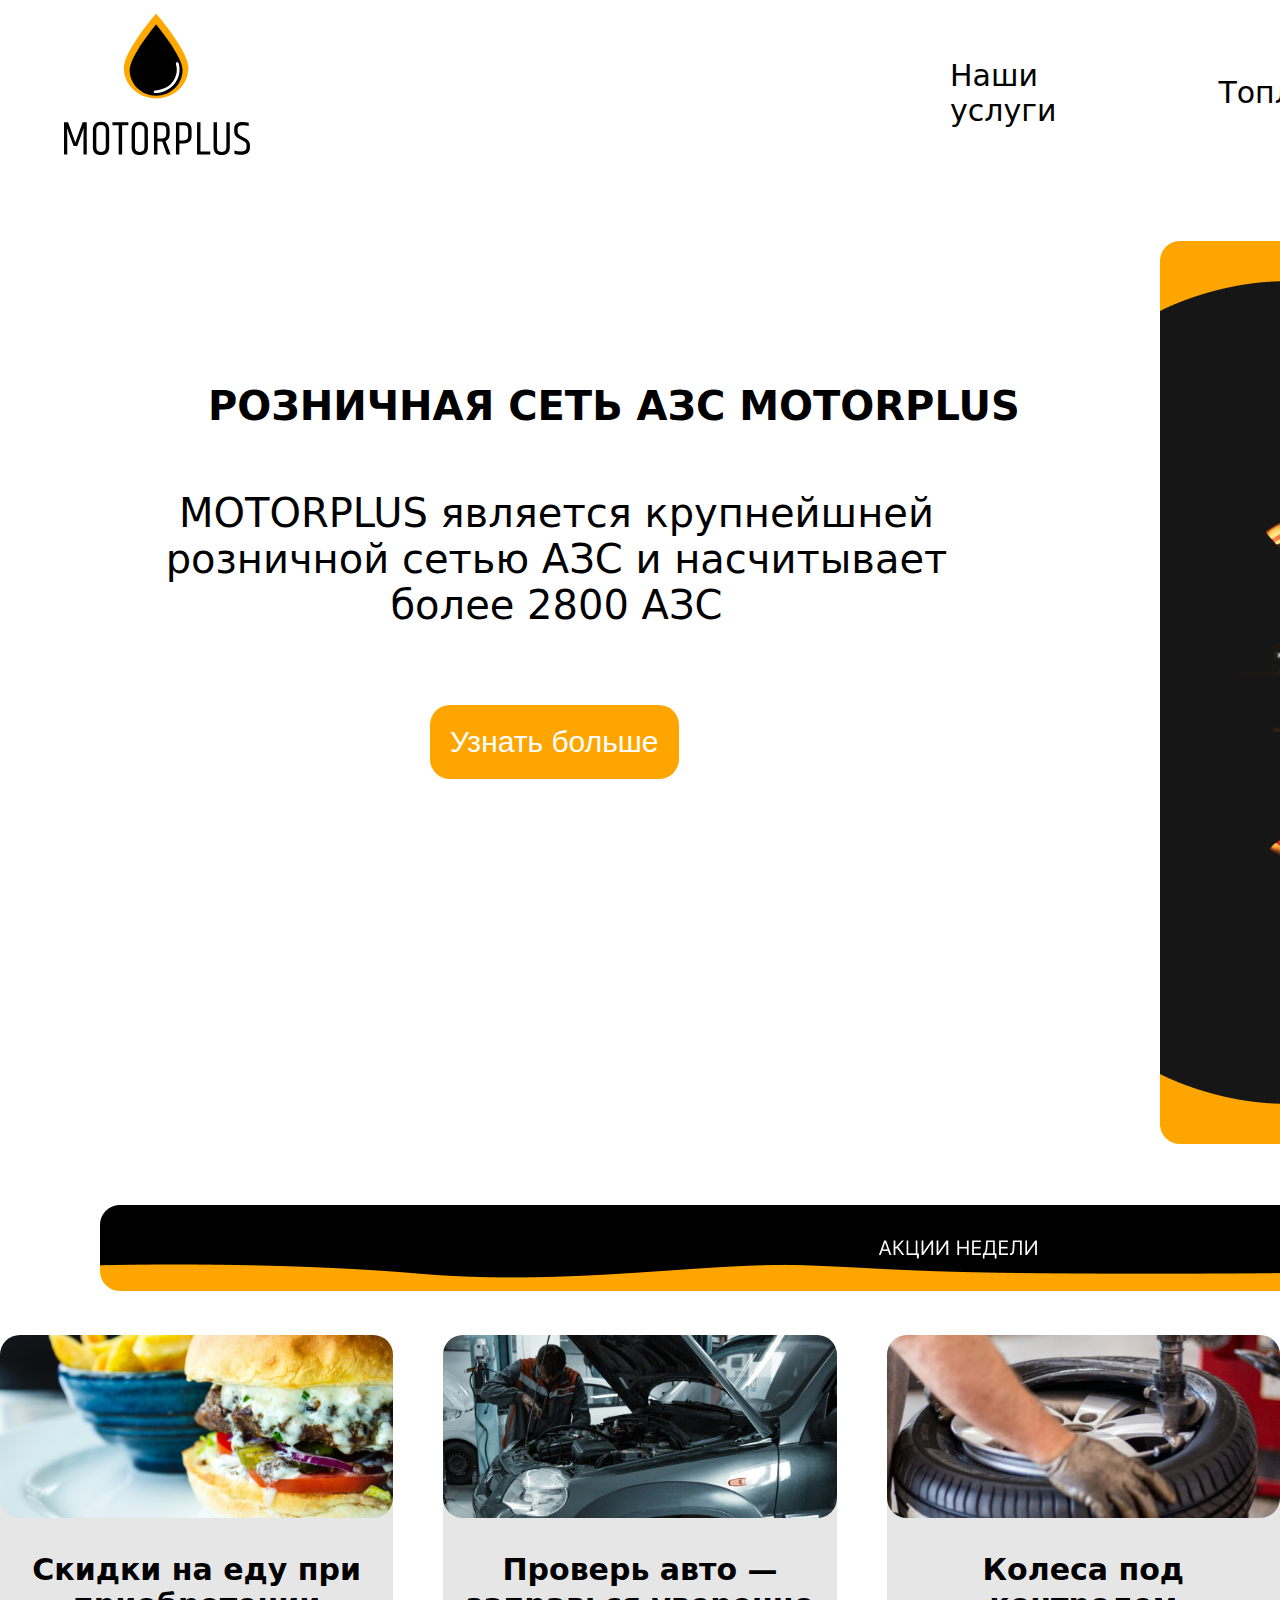
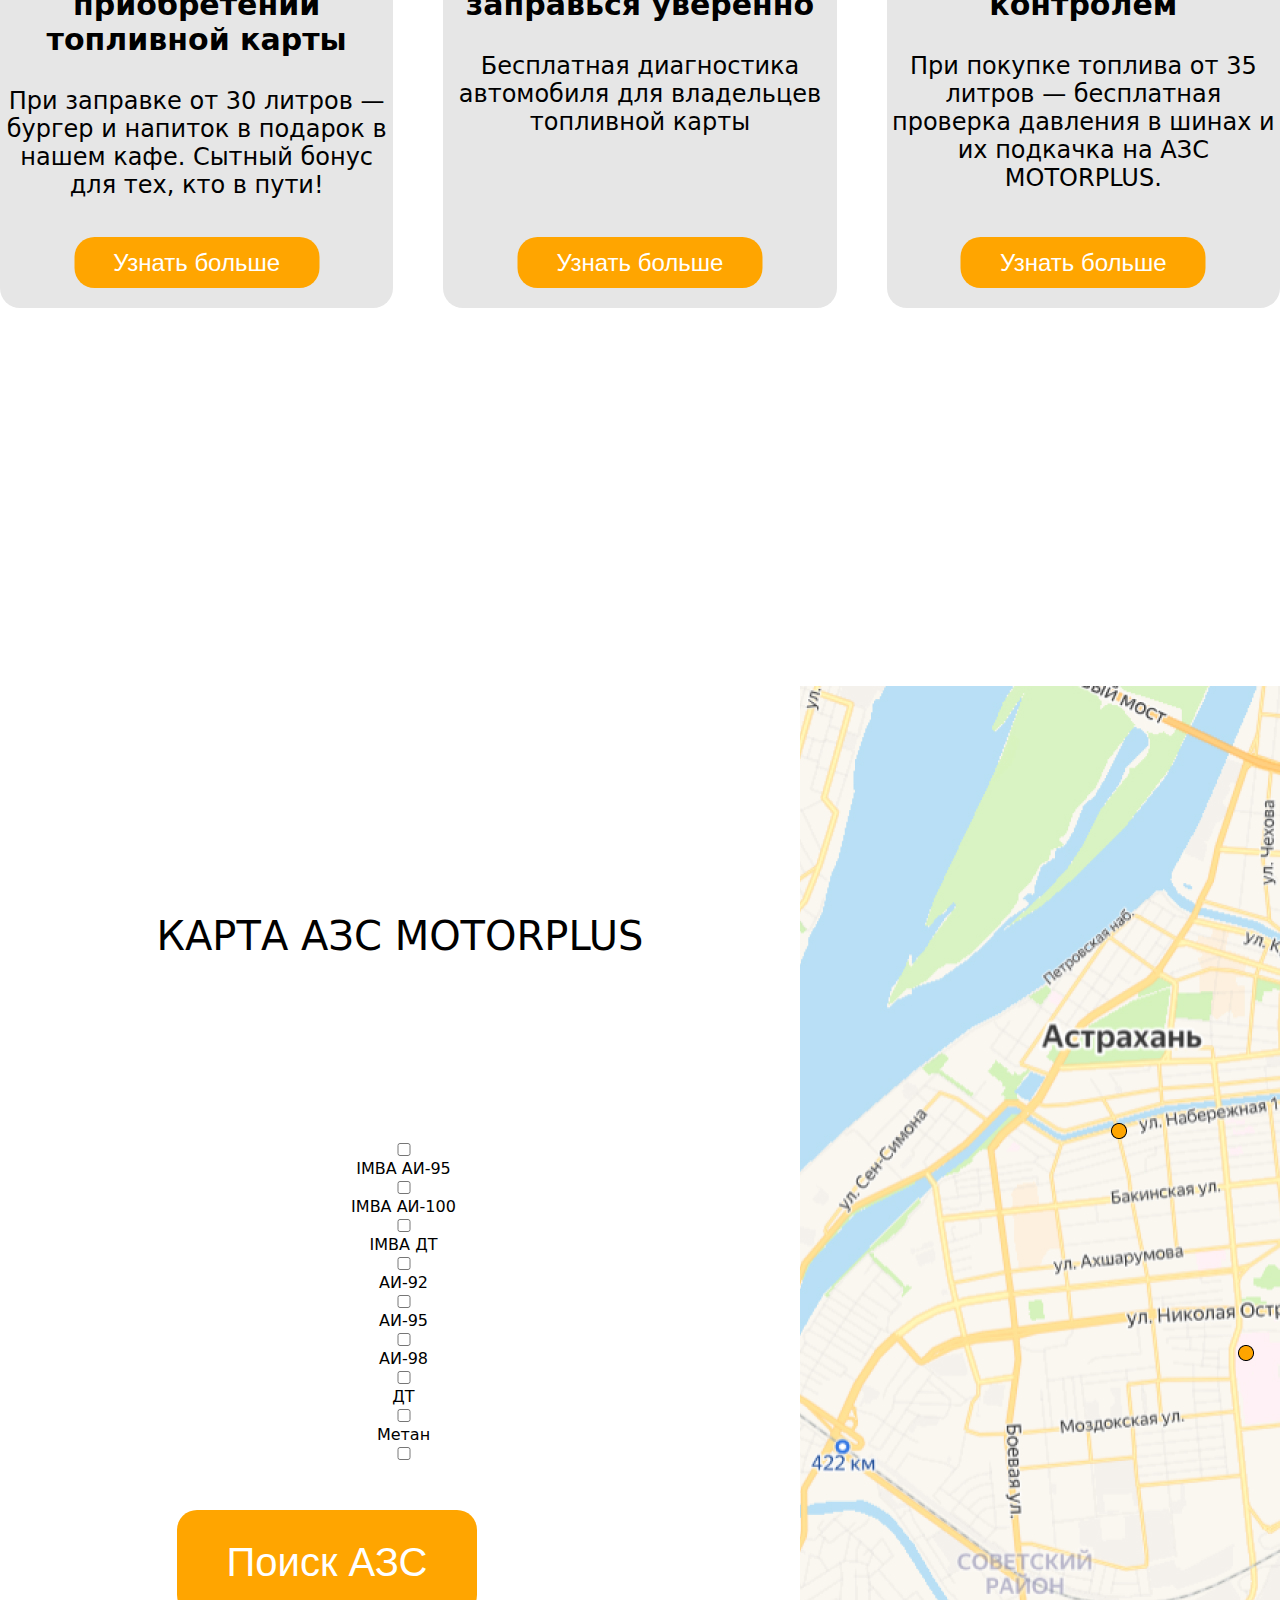
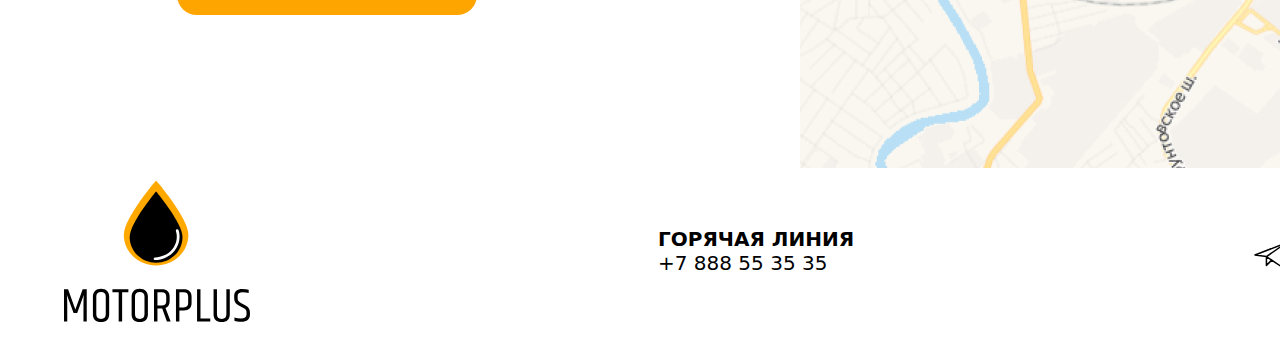
<file: index.html>
<!DOCTYPE html>
<html lang="ru">
<head>
    <meta charset="UTF-8">
    <meta name="viewport" content="width=device-width, initial-scale=1.0">
    <link rel="stylesheet" href="style.css">
</head>
<body>
    <header class="header">
        <a href="index.html"><img src="img/logo.svg" alt="logo" class="logo"></a>
        <ul class="navigation">
            <a href=""><ol>Наши услуги</ol></a>
            <a href="топливо.html"><ol>Топливо</ol></a>         
            <a href="акции.html"><ol>Акции</ol></a>
        </ul>
    </header>

    <section class="section1">
        <h1 class="h1-section1">РОЗНИЧНАЯ СЕТЬ АЗС MOTORPLUS</h1>
        <div class="p-section1">
            <p>MOTORPLUS является крупнейшней <br> розничной сетью АЗС и насчитывает <br> более 2800 АЗС </p>
        </div>
        <img src="img/photo1.jpg" alt="gaz station" class="photo1">
        <button type="submit"  class="button-section1">Узнать больше</button>
    </section>
    
    <div class="card-container">
        <img src="img/акции недели.jpg" alt="акции недели" class="stock-photo"> 
        <div class="card1">
            <img class="photo-card1" src="img/photo-card1.png" alt="карточка1"/>
            <h3>Скидки на еду при приобретении топливной карты</h3>
            <p>При заправке от 30 литров — бургер и напиток в подарок в нашем кафе. Сытный бонус для тех, кто в пути!</p>
            <button type="submit" class="button-section2">Узнать больше</button>
        </div>
        <div class="card1">
            <img class="photo-card1" src="img/photo-card2.png" alt="карточка2"/>
            <h3>Проверь авто — заправься уверенно</h3>
            <p>Бесплатная диагностика автомобиля для владельцев топливной карты</p>
            <button type="submit" class="button-section2">Узнать больше</button>
        </div>
        <div class="card1">
            <img class="photo-card1" src="img/photo-card3.png" alt="карточка3"/>
            <h3>Колеса под контролем</h3>
            <p>При покупке топлива от 35 литров — бесплатная проверка давления в шинах и их подкачка на АЗС MOTORPLUS.</p>
            <button type="submit" class="button-section2">Узнать больше</button>
        </div>
    </div>

    <section class="map-and-checkbox">
        <div class="checkbox">
            <h1>Карта АЗС MOTORPLUS</h1>
        <div class="input-checkbox">
            <input type="checkbox">
                <label for="IMBA АИ-95">IMBA АИ-95</label>
            <input type="checkbox">
                <label for="IMBA АИ-100">IMBA АИ-100</label>
            <input type="checkbox">
                <label for="IMBA ДТ">IMBA ДТ</label>
            <input type="checkbox">
                <label for="АИ-92">АИ-92</label>
            <input type="checkbox">
                <label for="АИ-95">АИ-95</label>
            <input type="checkbox">
                <label for="АИ-98">АИ-98</label>
            <input type="checkbox">
                <label for="ДТ">ДТ</label>
            <input type="checkbox">
                <label for="МЕТАН">Метан</label>
            <input type="checkbox">
        </div>
            <button type="submit">Поиск АЗС</button>
        </div>
        <img src="img/MAP.jpg" alt="map" class="map">
    </section>

    <footer class="footer">
        <a href=""><img src="img/logo.svg" alt="logo" class="logo"></a>
        <div class="support">
            <p class="support1">Горячая линия</p>
            <p>+7 888 55 35 35</p>
        </div>
        <div class="social-network">
            <a href=""><img src="img/telegram.svg" alt="telegram"></a>
            <a href=""><img src="img/email.svg" alt="email"></a>   
        </div>
        <div class="copyright">
            <img src="img/copyright.svg" alt="copyright">
            <p>MOTORPLUS, 2024</p>
        </div>
    </footer>
</body>
</html>
</file>
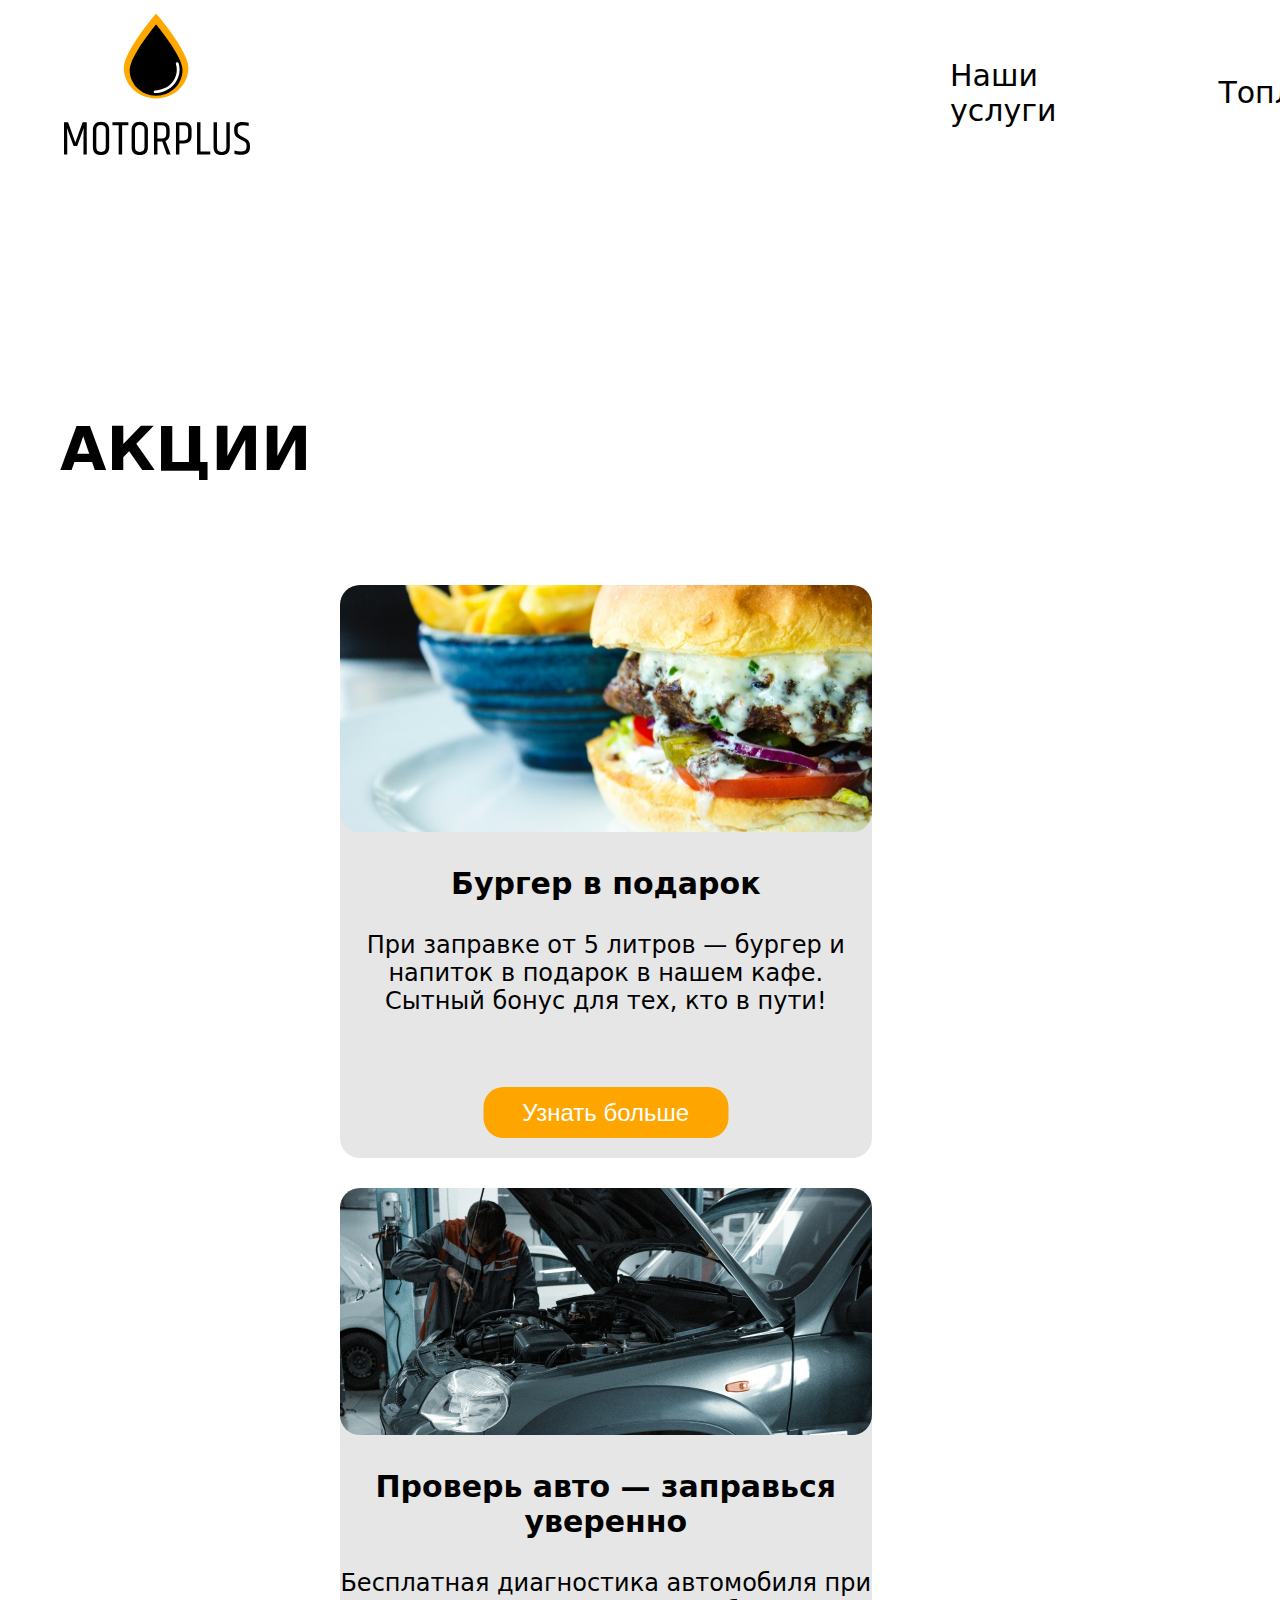
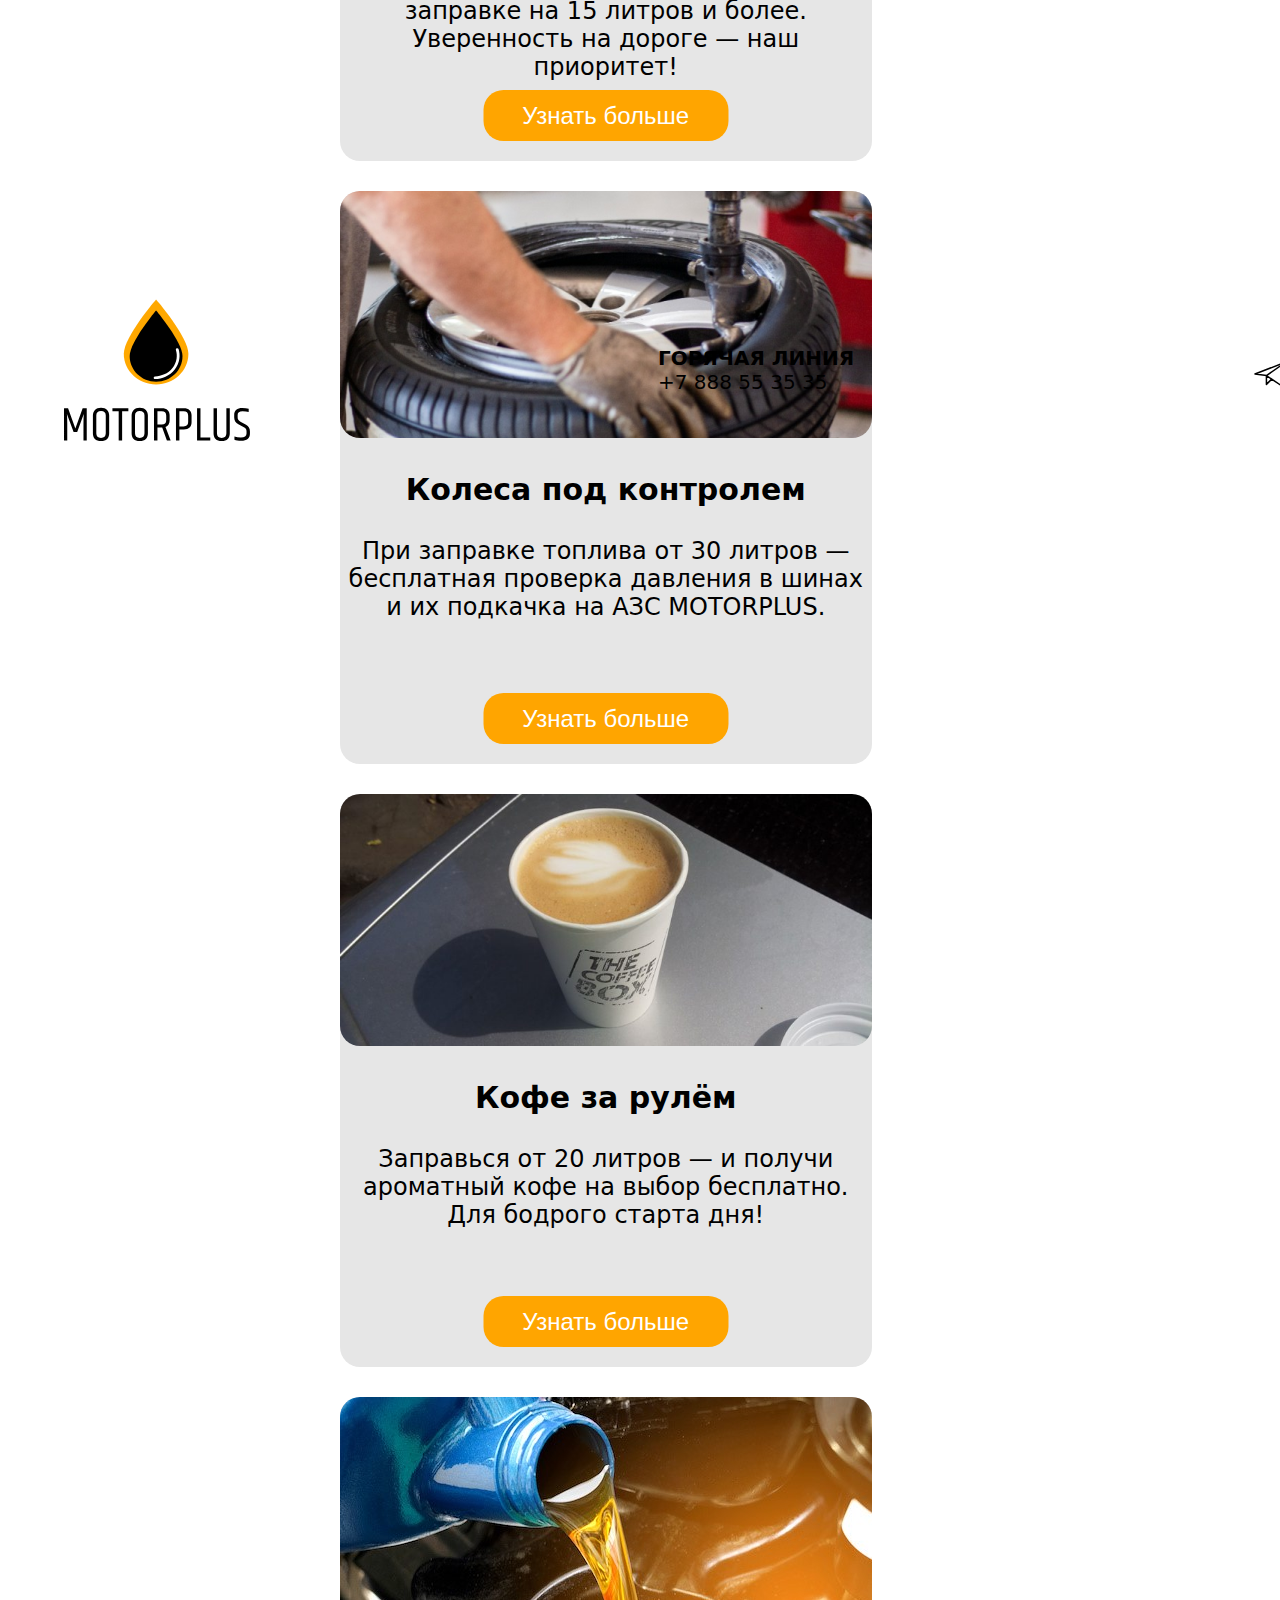
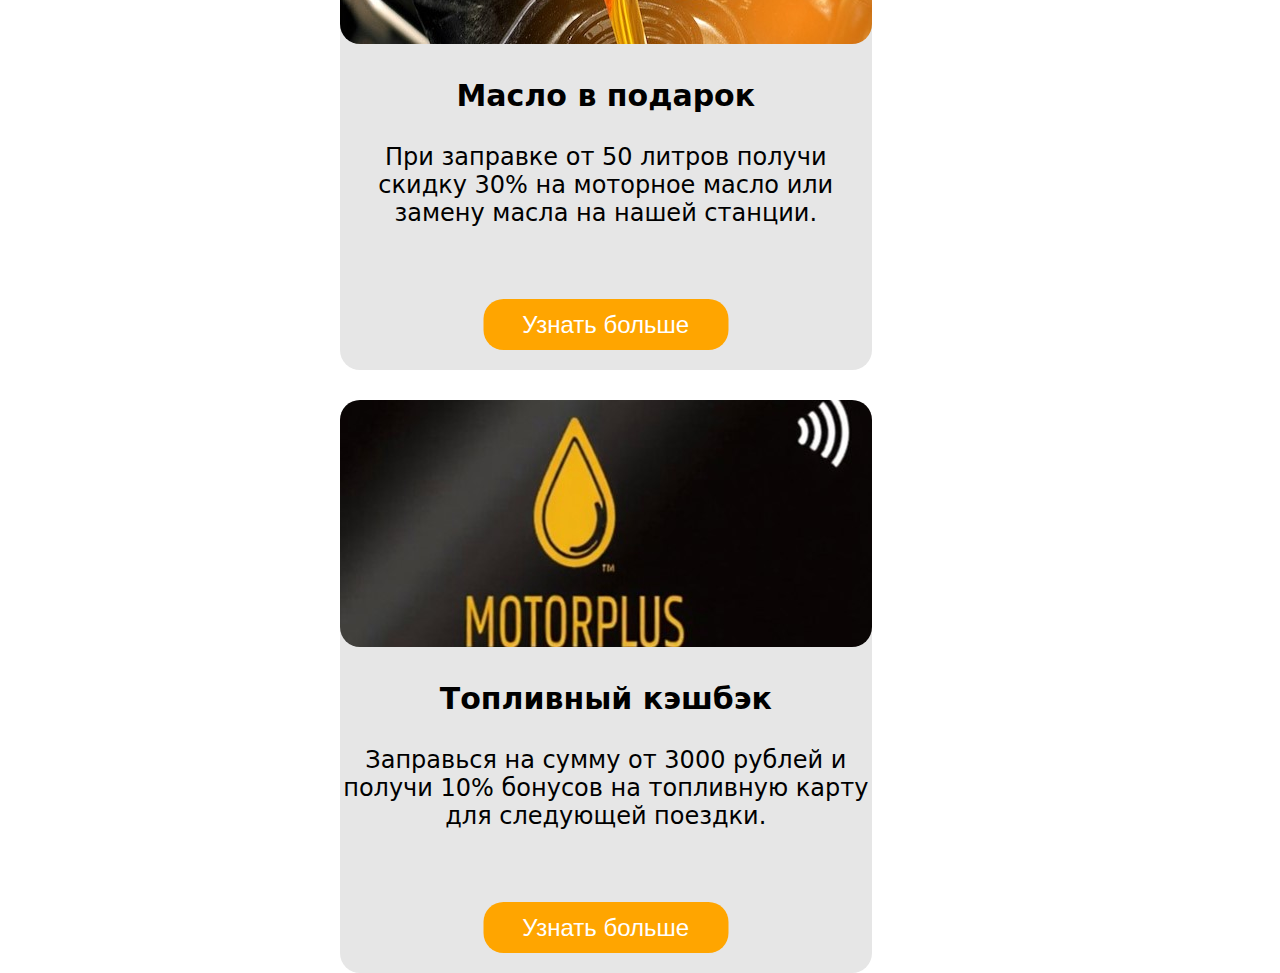
<file: акции.html>
<!DOCTYPE html>
<html lang="ru">
<head>
    <meta charset="UTF-8">
    <meta name="viewport" content="width=device-width, initial-scale=1.0">
    <link rel="stylesheet" href="style.css">
    <title>Акции</title>
</head>
<body>
    <style>
        body {
    padding: 0;
    margin: 0;
    font-family: system-ui, -apple-system, BlinkMacSystemFont, 'Segoe UI', Roboto, Oxygen, Ubuntu, Cantarell, 'Open Sans', 'Helvetica Neue', sans-serif;
}

/*header*/
.header {
    display: flex;
    width: 100%;
    height: 176px;
}

.navigation {
    display: flex;
    position: absolute;
    font-size: 30px;
    padding: 10px;
    margin-top: 57.5px;
    height: 50px;
    left: 900px;
    align-items: center;
}

.logo {
    height: 176px;
    cursor: pointer;
}

ol {
    margin-right: 122px;
}

a {
    text-decoration: none;
    color: black;
    font-weight: 400;
}

a:hover {
    color: #FFA500;
    transition: color 0.2s ease;
}

/*actions*/
.actions {
    display: flex;
    position: relative;
    flex-direction: row;
    width: 100%;
    height: 1080px;
    top: 119px;
}

.h1-actions {
    position: relative;
    margin: 0;
    font-size: 60px;
    font-weight: 600;
    left: 60px;
    top: 119px;
}

.card-container {
    width: auto;
    display: flex;
    position: relative;
    flex-wrap: wrap;
    gap: 30px;
    top: 80px;
    left: -80px;
}

.card {
    text-align: center;
    background-color: #E6E6E6;
    border: none;
    border-radius: 20px;
    width: 300px;
    padding: 20px;
}

.card-img {
    width: 100%;
    border-radius: 20px;
}

.card > h3 {
    font-size: 24px;
    margin: 20px 0 10px;
}

.card > p {
    font-size: 18px;
    margin-bottom: 20px;
}

.button-card {
    border: none;
    border-radius: 20px;
    background-color: #FFA500;
    color: #fff;
    text-align: center;
    font-weight: 400;
    font-size: 18px;
    padding: 10px 20px;
    cursor: pointer;
}

.button-card:hover {
    background-color: #c07f06;
}

/*footer*/
.footer {
    display: flex;
    position: relative;
    width: 100%;
    height: 178px;
    top: 630px;
}

.support {
    position: relative;
    top: 60px;
    left: 346px;
    width: 242px;
    height: 69px;
}

.support > p {
    margin: 0;
    font-size: 20px;
}

.support1 {
    font-weight: 600;
    text-transform: uppercase;
}

.social-network {
    display: flex;
    position: relative;
    top: 60px;
    gap: 38px;
    left: 700px;
    height: 60px;
    align-items: center;
}

.social-network > img {
    height: 38px;
}

.copyright {
    display: flex;
    position: relative;
    align-items: center;
    gap: 5px;
    font-size: 20px;
    font-weight: 600;
    left: 900px;
}

.copyright > img {
    width: 38px;
}

    </style>

    <header class="header">
        <a href="index.html"><img src="img/logo.svg" alt="logo" class="logo"></a>
        <ul class="navigation">
            <a href=""><ol>Наши услуги</ol></a>
            <a href="топливо.html"><ol>Топливо</ol></a>
            <a href="акции.html"><ol>Акции</ol></a>
        </ul>
    </header>

    <section class="actions">
        <h1 class="h1-actions">АКЦИИ</h1>
        <div class="card-container">
            <div class="card-container">
                <div class="card1">
                    <img class="photo-card1" src="img/photo-card1.png" alt="карточка1"/>
                    <h3>Бургер в подарок</h3>
                    <p>При заправке от 5 литров — бургер и напиток в подарок в нашем кафе. Сытный бонус для тех, кто в пути!</p>
                    <button type="submit" class="button-section2">Узнать больше</button>
                </div>
                <div class="card1">
                    <img class="photo-card1" src="img/photo-card2.png" alt="карточка2"/>
                    <h3>Проверь авто — заправься уверенно</h3>
                    <p>Бесплатная диагностика автомобиля при заправке на 15 литров и более. Уверенность на дороге — наш приоритет!</p>
                    <button type="submit" class="button-section2">Узнать больше</button>
                </div>
                <div class="card1">
                    <img class="photo-card1" src="img/photo-card3.png" alt="карточка3"/>
                    <h3>Колеса под контролем</h3>
                    <p>При заправке топлива от 30 литров — бесплатная проверка давления в шинах и их подкачка на АЗС MOTORPLUS.</p>
                    <button type="submit" class="button-section2">Узнать больше</button>
                </div>
                <div class="card1">
                    <img class="photo-card1" src="img/coffee.jpg" alt="карточка1"/>
                    <h3>Кофе за рулём</h3>
                    <p>Заправься от 20 литров — и получи ароматный кофе на выбор бесплатно. Для бодрого старта дня!</p>
                    <button type="submit" class="button-section2">Узнать больше</button>
                </div>
                <div class="card1">
                    <img class="photo-card1" src="img/car-oil.jpeg" alt="карточка2"/>
                    <h3>Масло в подарок</h3>
                    <p>При заправке от 50 литров получи скидку 30% на моторное масло или замену масла на нашей станции.</p>
                    <button type="submit" class="button-section2">Узнать больше</button>
                </div>
                <div class="card1">
                    <img class="photo-card1" src="img/cashback.jpg" alt="карточка3"/>
                    <h3>Топливный кэшбэк</h3>
                    <p>Заправься на сумму от 3000 рублей и получи 10% бонусов на топливную карту для следующей поездки.</p>
                    <button type="submit" class="button-section2">Узнать больше</button>
                </div>
            </div>
        </div>
    </section>

    <footer class="footer">
        <a href=""><img src="img/logo.svg" alt="logo" class="logo"></a>
        <div class="support">
            <p class="support1">Горячая линия</p>
            <p>+7 888 55 35 35</p>
        </div>
        <div class="social-network">
            <a href=""><img src="img/telegram.svg" alt="telegram"></a>
            <a href=""><img src="img/email.svg" alt="email"></a>
        </div>
        <div class="copyright">
            <img src="img/copyright.svg" alt="copyright">
            <p>MOTORPLUS, 2024</p>
        </div>
    </footer>
</body>
</html>
</file>
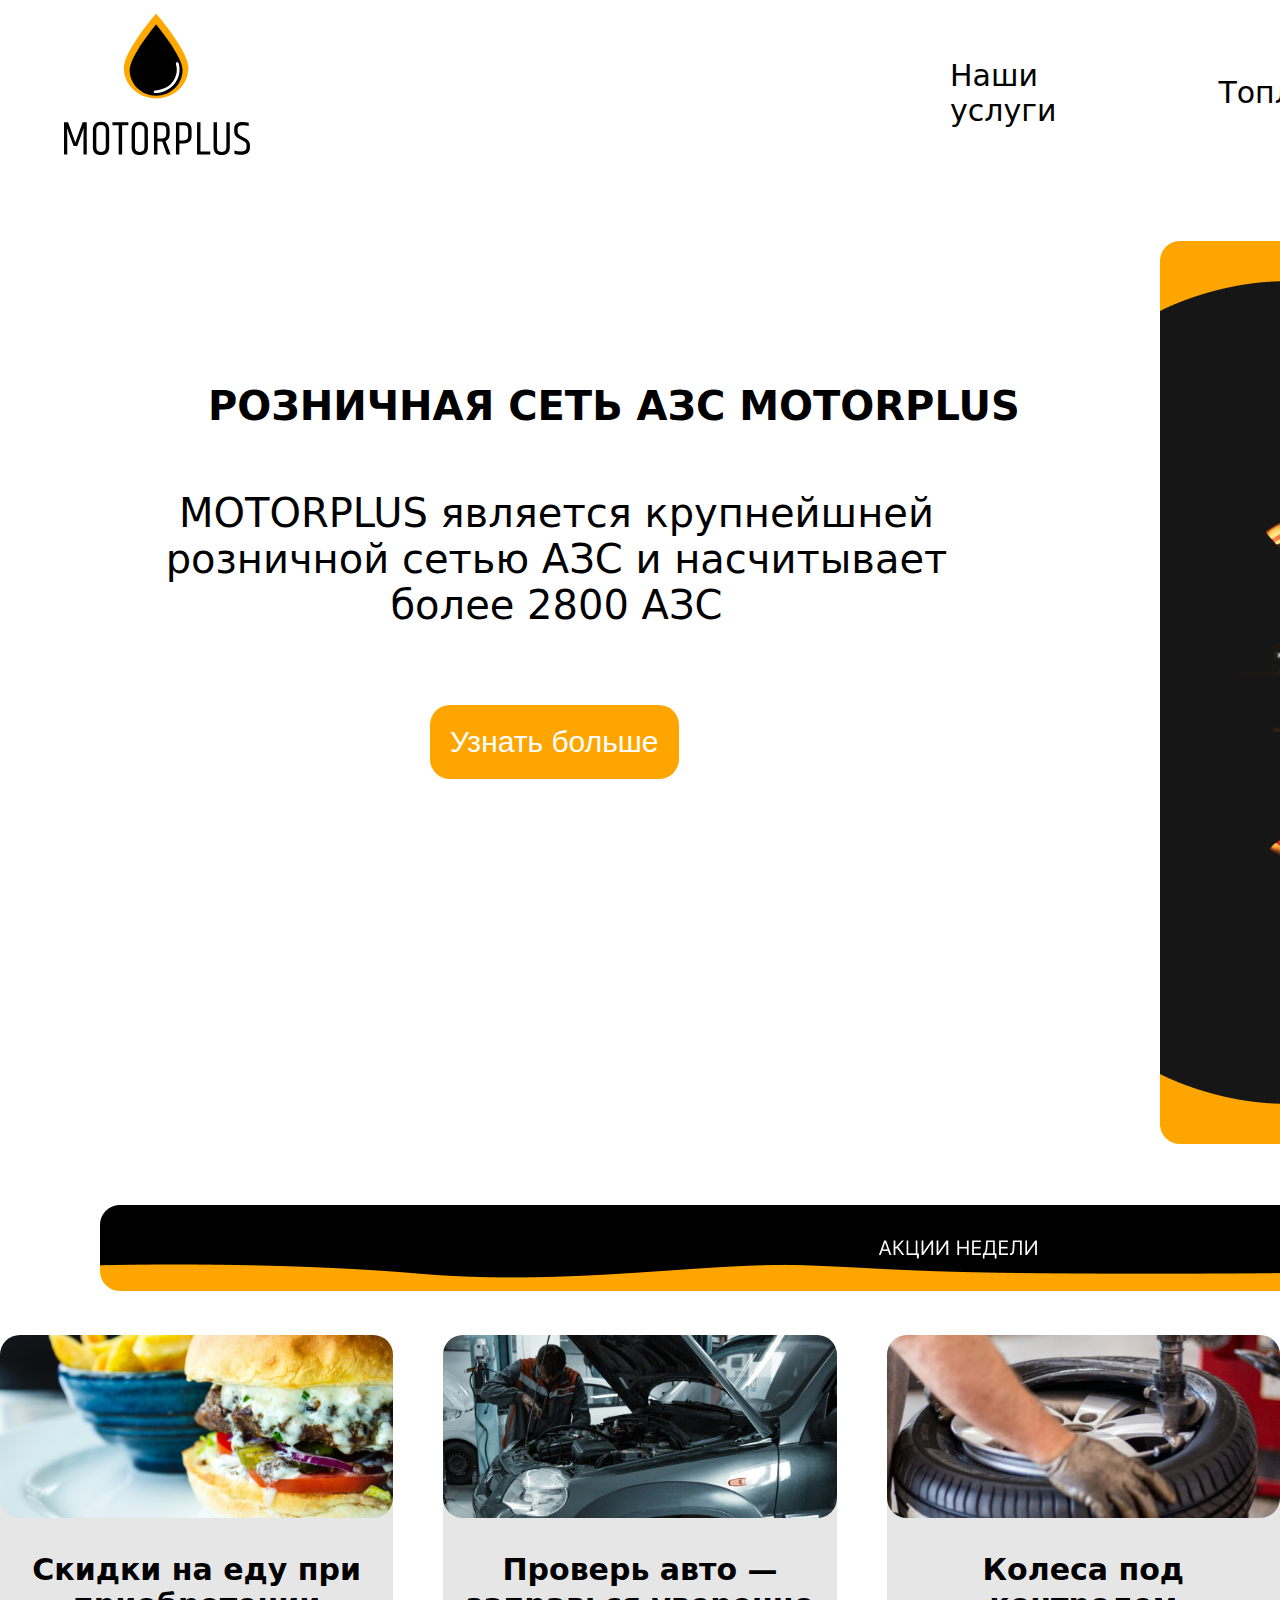
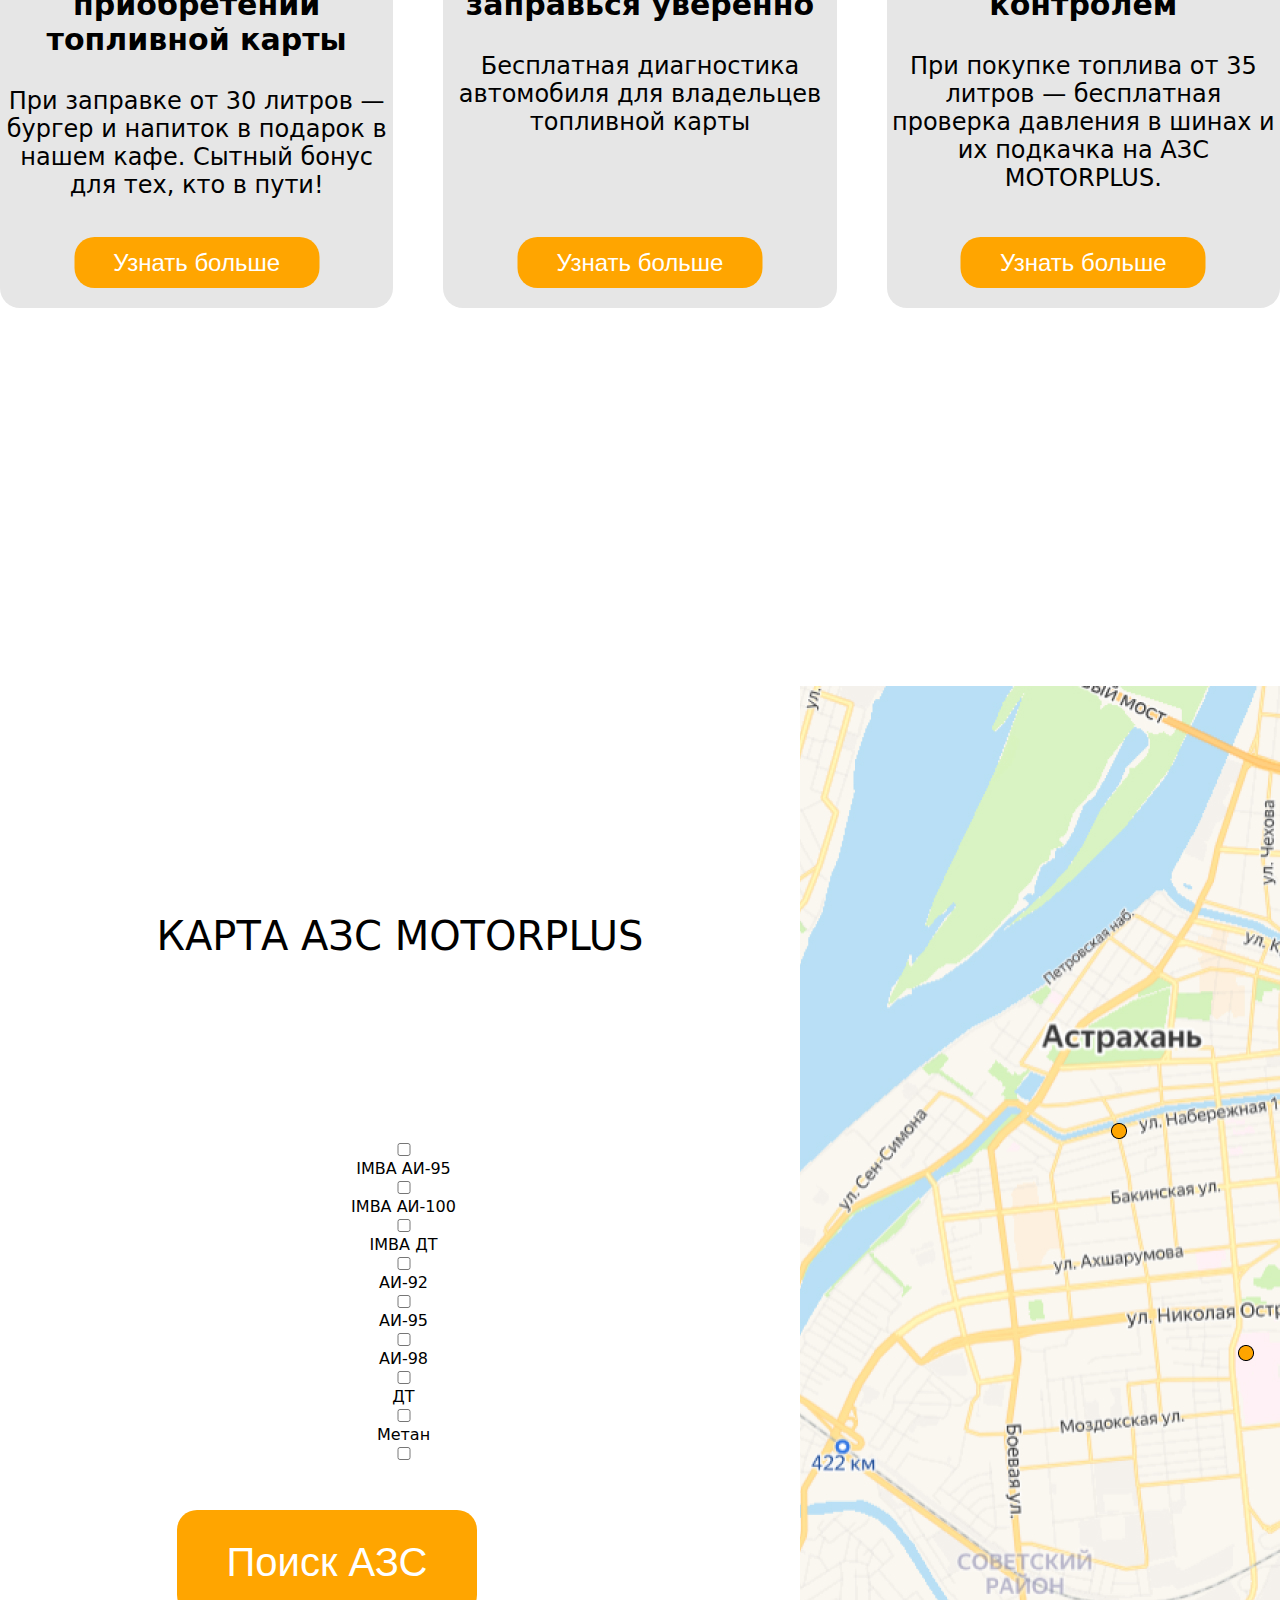
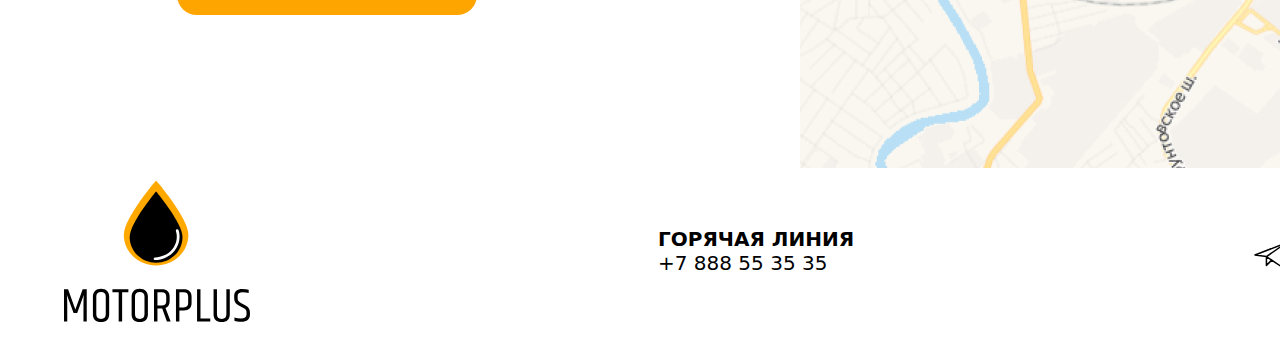
<file: Главная.html>
<!DOCTYPE html>
<html lang="ru">
<head>
    <meta charset="UTF-8">
    <meta name="viewport" content="width=device-width, initial-scale=1.0">
    <link rel="stylesheet" href="style.css">
</head>
<body>
    <header class="header">
        <a href="Главная.html"><img src="img/logo.svg" alt="logo" class="logo"></a>
        <ul class="navigation">
            <a href=""><ol>Наши услуги</ol></a>
            <a href="топливо.html"><ol>Топливо</ol></a>         
            <a href="акции.html"><ol>Акции</ol></a>
        </ul>
    </header>

    <section class="section1">
        <h1 class="h1-section1">РОЗНИЧНАЯ СЕТЬ АЗС MOTORPLUS</h1>
        <div class="p-section1">
            <p>MOTORPLUS является крупнейшней <br> розничной сетью АЗС и насчитывает <br> более 2800 АЗС </p>
        </div>
        <img src="img/photo1.jpg" alt="gaz station" class="photo1">
        <button type="submit"  class="button-section1">Узнать больше</button>
    </section>
    
    <div class="card-container">
        <img src="img/акции недели.jpg" alt="акции недели" class="stock-photo"> 
        <div class="card1">
            <img class="photo-card1" src="img/photo-card1.png" alt="карточка1"/>
            <h3>Скидки на еду при приобретении топливной карты</h3>
            <p>При заправке от 30 литров — бургер и напиток в подарок в нашем кафе. Сытный бонус для тех, кто в пути!</p>
            <button type="submit" class="button-section2">Узнать больше</button>
        </div>
        <div class="card1">
            <img class="photo-card1" src="img/photo-card2.png" alt="карточка2"/>
            <h3>Проверь авто — заправься уверенно</h3>
            <p>Бесплатная диагностика автомобиля для владельцев топливной карты</p>
            <button type="submit" class="button-section2">Узнать больше</button>
        </div>
        <div class="card1">
            <img class="photo-card1" src="img/photo-card3.png" alt="карточка3"/>
            <h3>Колеса под контролем</h3>
            <p>При покупке топлива от 35 литров — бесплатная проверка давления в шинах и их подкачка на АЗС MOTORPLUS.</p>
            <button type="submit" class="button-section2">Узнать больше</button>
        </div>
    </div>

    <section class="map-and-checkbox">
        <div class="checkbox">
            <h1>Карта АЗС MOTORPLUS</h1>
        <div class="input-checkbox">
            <input type="checkbox">
                <label for="IMBA АИ-95">IMBA АИ-95</label>
            <input type="checkbox">
                <label for="IMBA АИ-100">IMBA АИ-100</label>
            <input type="checkbox">
                <label for="IMBA ДТ">IMBA ДТ</label>
            <input type="checkbox">
                <label for="АИ-92">АИ-92</label>
            <input type="checkbox">
                <label for="АИ-95">АИ-95</label>
            <input type="checkbox">
                <label for="АИ-98">АИ-98</label>
            <input type="checkbox">
                <label for="ДТ">ДТ</label>
            <input type="checkbox">
                <label for="МЕТАН">Метан</label>
            <input type="checkbox">
        </div>
            <button type="submit">Поиск АЗС</button>
        </div>
        <img src="img/MAP.jpg" alt="map" class="map">
    </section>

    <footer class="footer">
        <a href=""><img src="img/logo.svg" alt="logo" class="logo"></a>
        <div class="support">
            <p class="support1">Горячая линия</p>
            <p>+7 888 55 35 35</p>
        </div>
        <div class="social-network">
            <a href=""><img src="img/telegram.svg" alt="telegram"></a>
            <a href=""><img src="img/email.svg" alt="email"></a>   
        </div>
        <div class="copyright">
            <img src="img/copyright.svg" alt="copyright">
            <p>MOTORPLUS, 2024</p>
        </div>
    </footer>
</body>
</html>
</file>
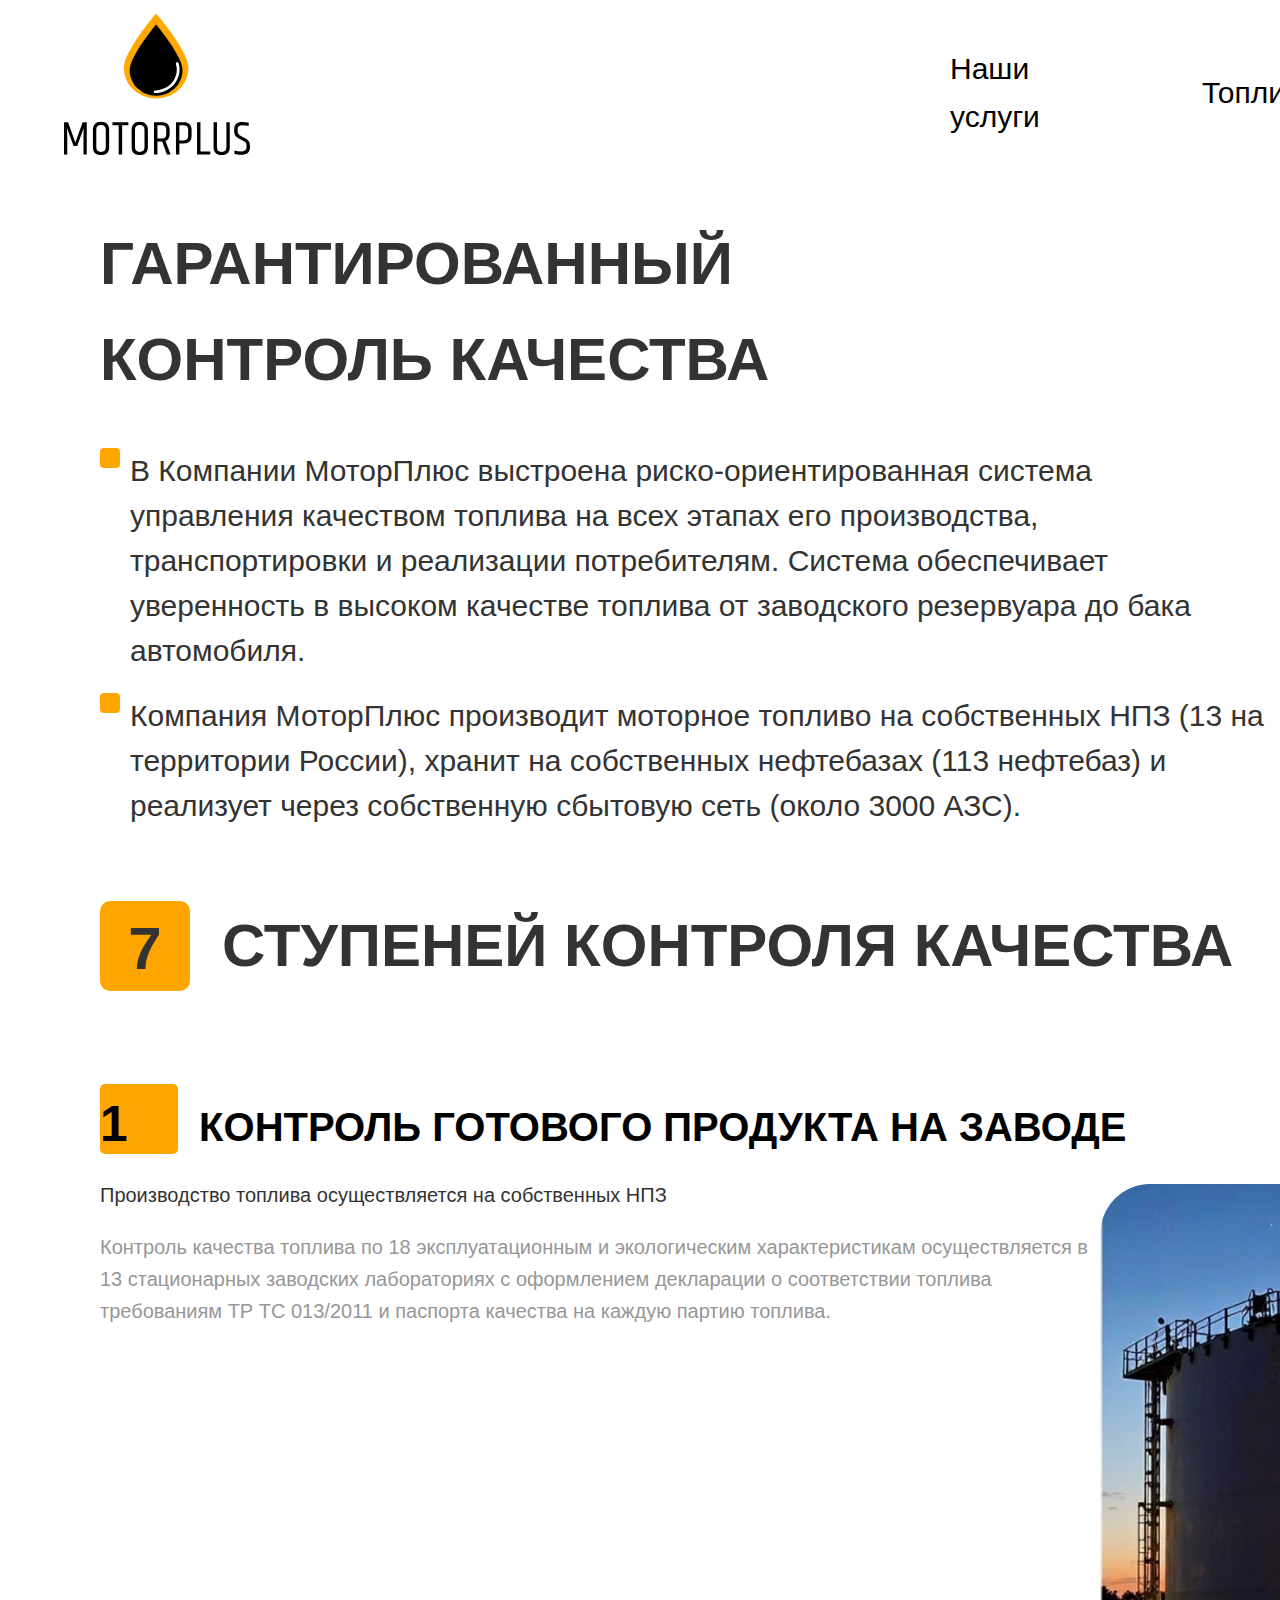
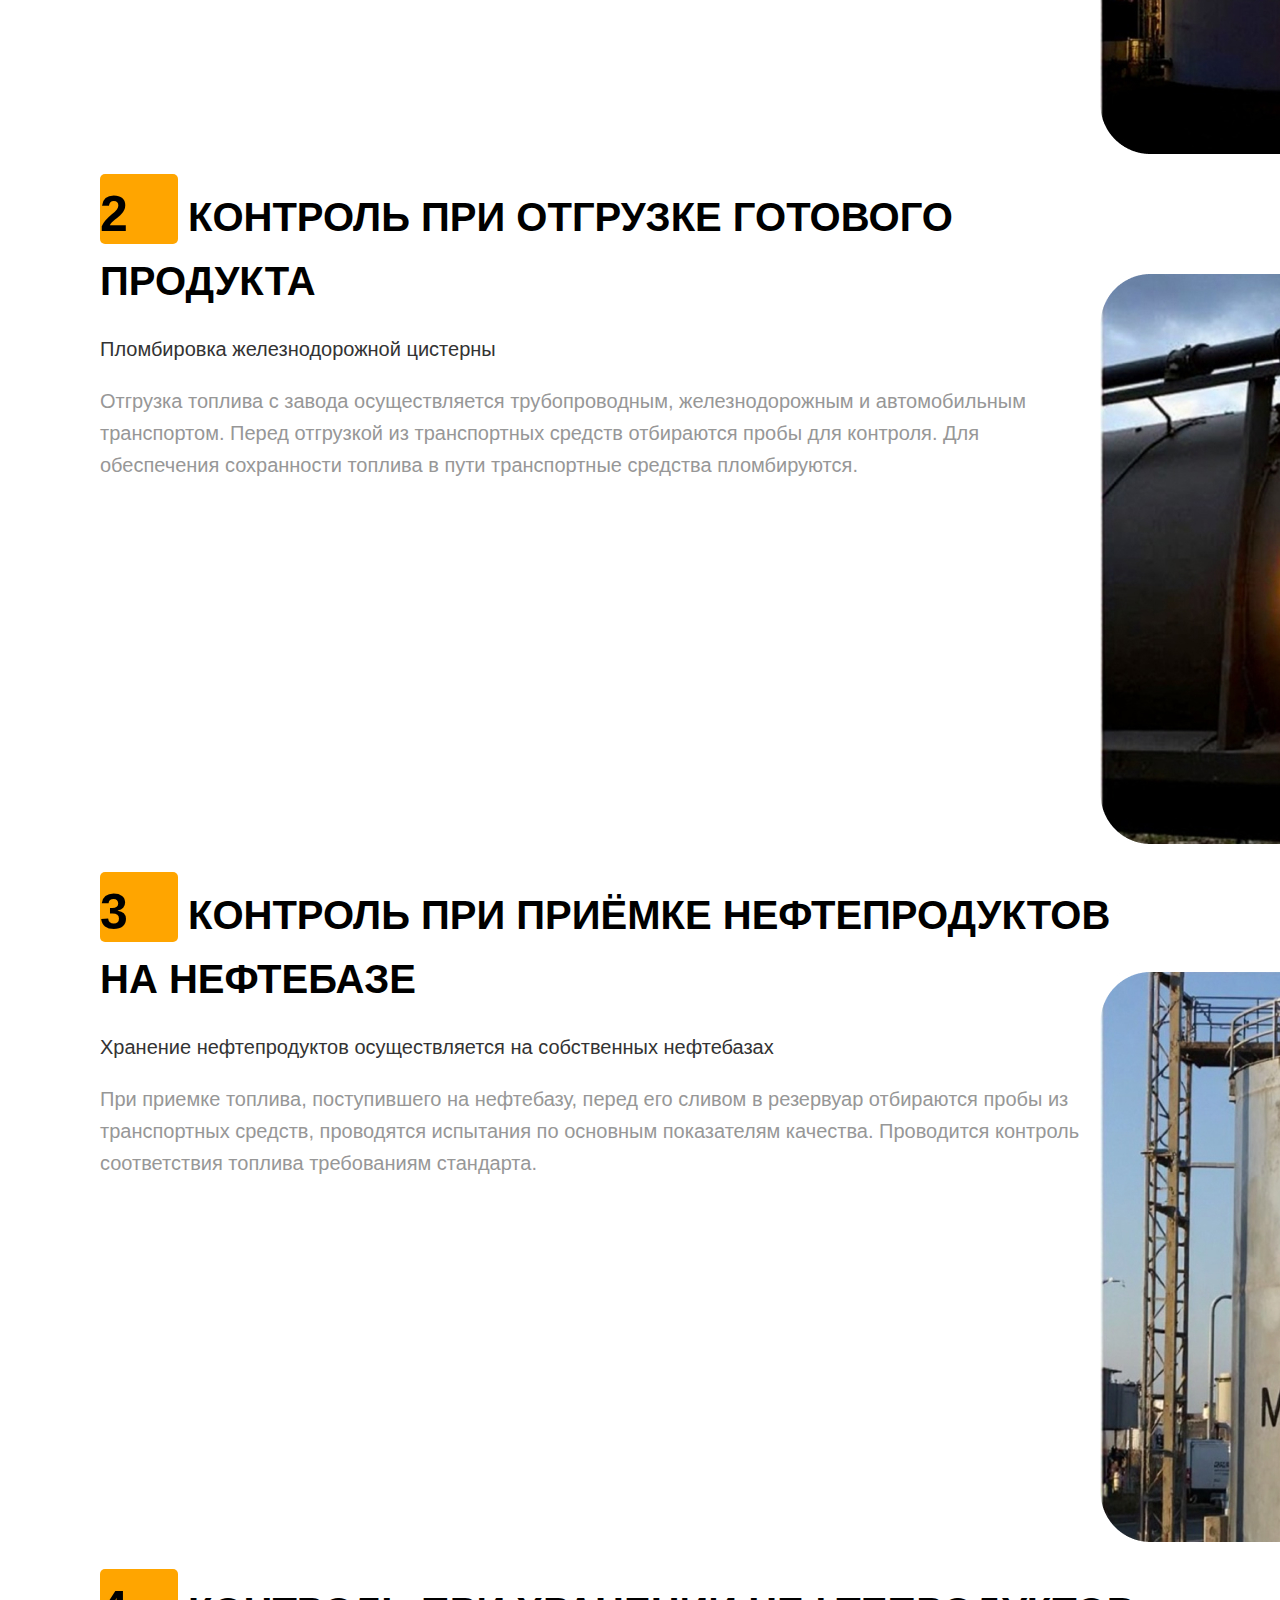
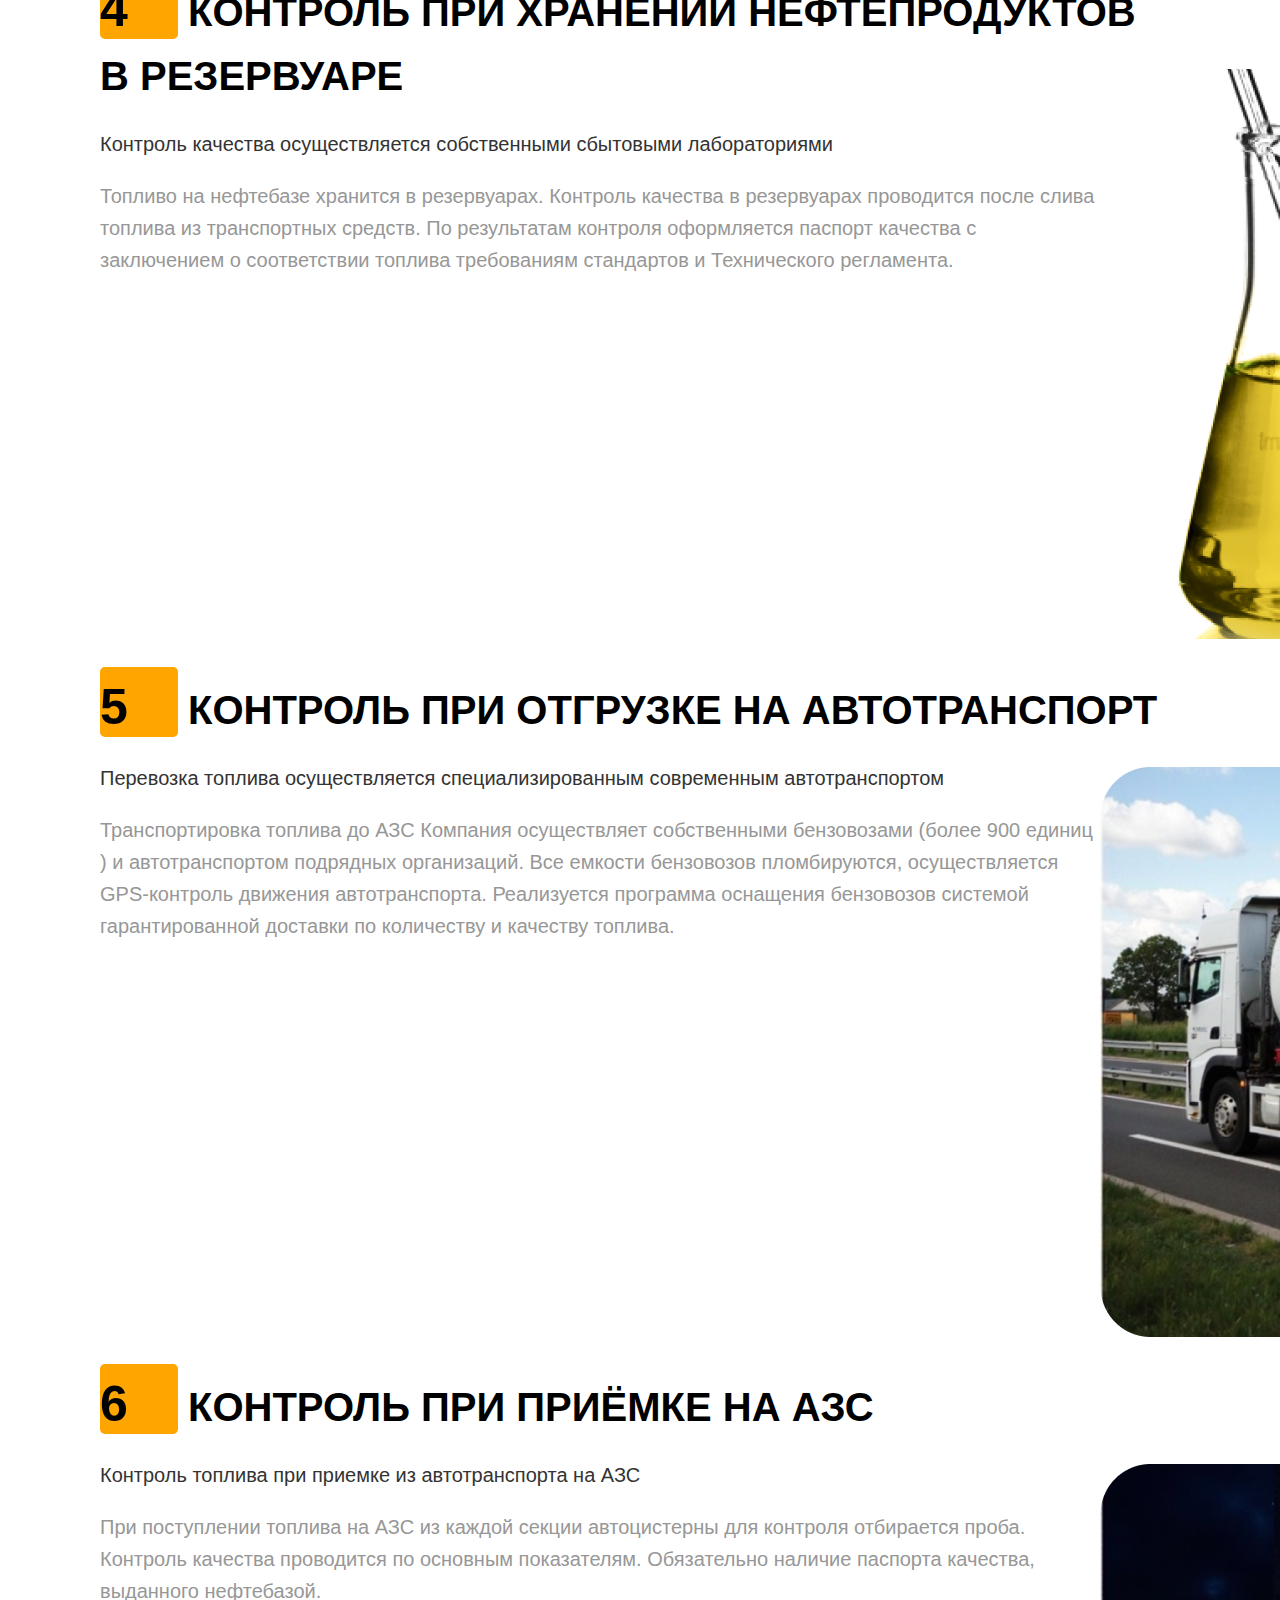
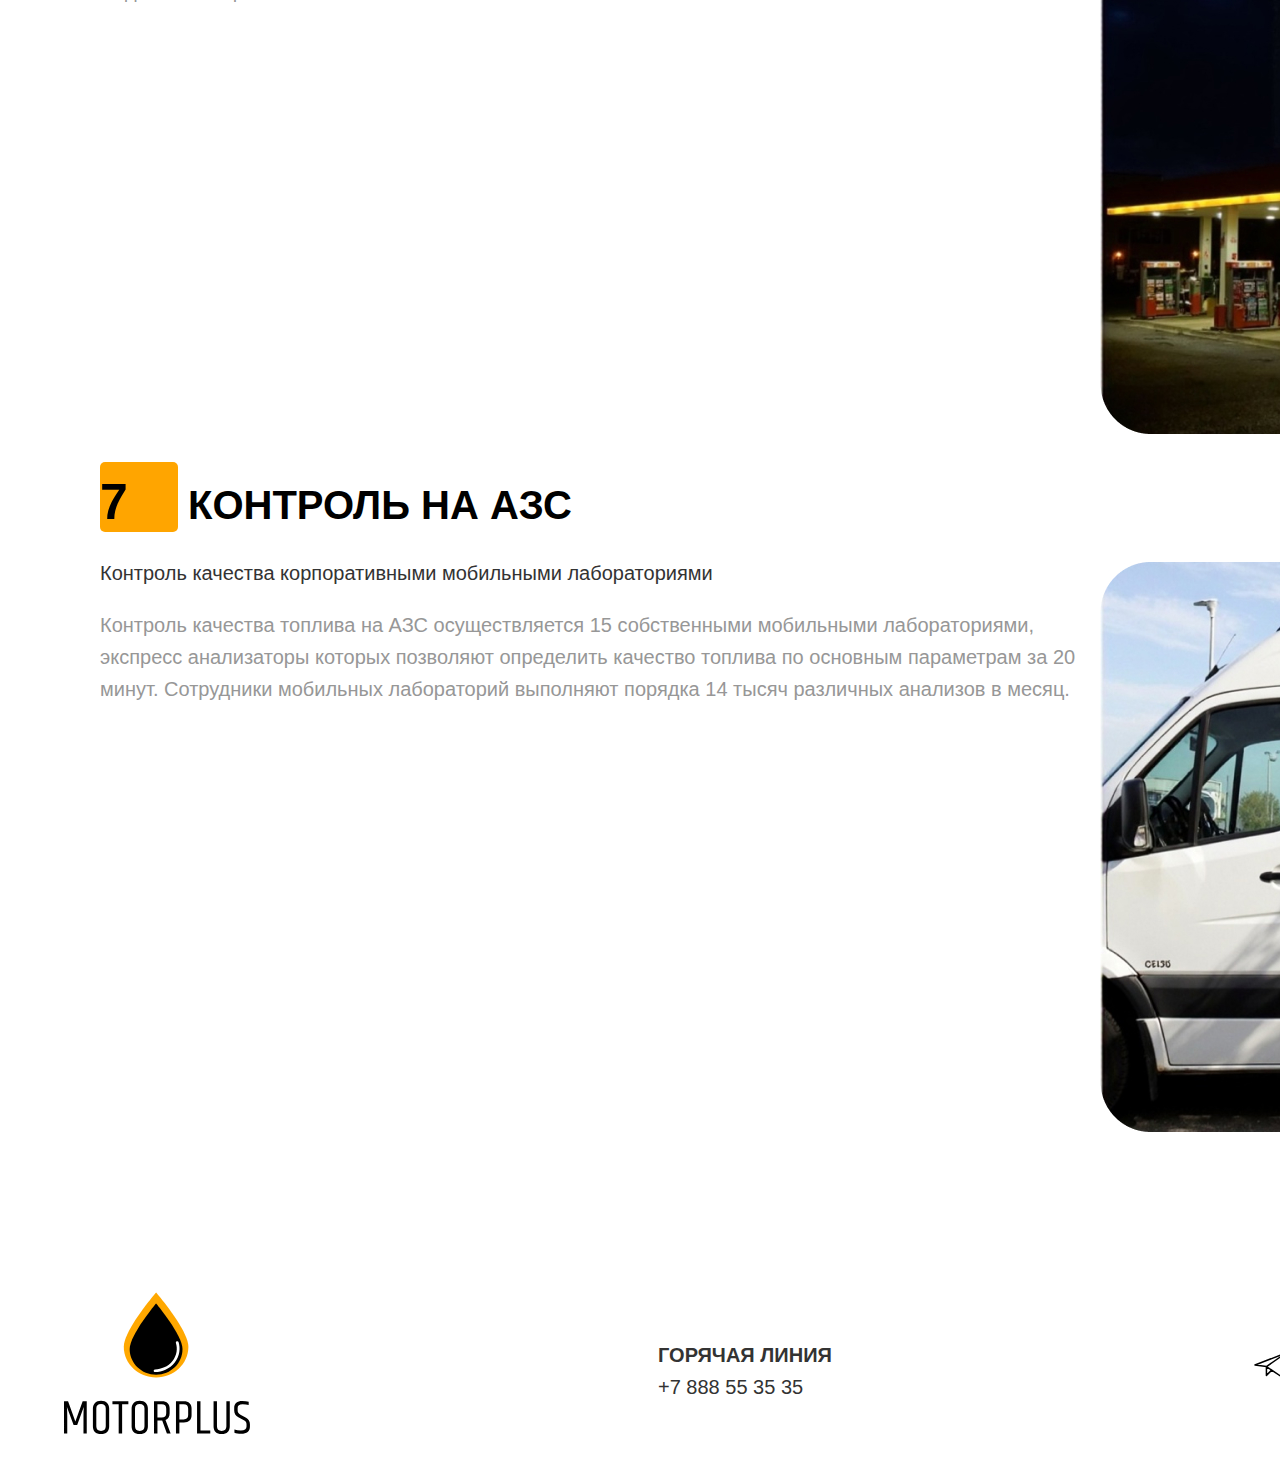
<file: топливо.html>
<!DOCTYPE html>
<html lang="ru">
<head>
    <meta charset="UTF-8">
    <meta name="viewport" content="width=device-width, initial-scale=1.0">
    <title>Контроль качества топлива</title>
</head>
<body>
    <style>
        /* Общие стили */
body {
    font-family: Arial, sans-serif;
    margin: 0;
    padding: 0;
    line-height: 1.6;
    color: #333;
    background-color: #fff;
}

/*header*/
.header {
    display: flex;
    width: 100%;
    height: 176px;
}

.navigation {
    display: flex;
    position: absolute;
    font-size: 30px;
    padding: 10px;
    margin-top: 57.5px;
    height: 50px;
    left: 900px;
    align-items: center;
}

.logo {
    height: 176px;
    cursor: pointer;
}

ol {
    margin-right: 122px;
}

a {
    text-decoration: none;
    color: black;
    font-weight: 400;
}

a:hover {
    color: #FFA500;
    transition: color 0.2s ease;
}

/* Введение */
h1 {
    position: relative;
    left: 100px;
    font-size: 60px;
}

.description1, .description2 {
    display: flex;
    align-items: flex-start;
    margin-bottom: 20px;
    position: relative;
    left: 100px;
}

.number-description1 {
    background-color: #FFA500;
    border-radius: 20%;
    width: 20px;
    height: 20px;
    display: flex;
    align-items: center;
    justify-content: center;
    color: #fff;
    font-weight: bold;
    margin-right: 10px;
}

.description1 p, .description2 p {
    margin: 0;
    font-size: 30px;
    line-height: 1.5;
}

/* Этапы контроля */
.steps {
    display: inline;
}

.block-main h2 {
    font-size: 60px;
}

.block-main {
    display: flex;
    align-items: center;
    position: relative;
    gap: 32px;
    left: 100px;
}

.block-main p {
    font-size: 60px;
    font-weight: 600;
    margin: 0;
    display: flex;
    justify-content: center;
    width: 90px;
    height: 90px;
    background-color: #FFA500;
    border: none;
    border-radius: 10px;
}

.step1 {
    display: flex;
    position: relative;
    left: 100px;
    margin-bottom: 120px;
}

.text-content {
    width: 1000px;
}

.text-content > h3 {
    font-size: 40px;
    color: #000;
    margin-bottom: 10px;
    width: 1070px;
}

.step1 h3 span {
    display: inline-block;
    justify-content: center;
    background-color: #ffa500;
    font-size: 50px;
    width: 78px;
    height: 70px;
    margin-right: 10px;
    border-radius: 5px;
}

.text-content p {
    margin-bottom: 10px;
    font-size: 20px;
}

.text-content > .p2 {
    color: #979797;
}

.step1 img {
    position: relative;
    border-radius: 5px;
    top: 140px;
}

/* Подвал */
.footer {
    display: flex;
    position: relative;
    width: 100%;
    height: 178px;
    top: 159px;
}

.support {
    position: relative;
    top: 60px;
    left: 346px;
    width: 242px;
    height: 69px;
}

.support > p {
    margin: 0;
    font-size: 20px;
}

.support1 {
    font-weight: 600;
    text-transform: uppercase;
}

.social-network {
    display: flex;
    position: relative;
    top: 60px;
    gap: 38px;
    left: 700px;
    height: 60px;
    align-items: center;
}

.social-network > img {
    height: 38px;
}

.copyright {
    display: flex;
    position: relative;
    align-items: center;
    gap: 5px;
    font-size: 20px;
    font-weight: 600;
    left: 900px;
}

.copyright > img {
    width: 38px;
}

    </style>

    <!-- Шапка сайта -->
    <header class="header">
        <a href="index.html"><img src="img/logo.svg" alt="logo" class="logo"></a>
        <ul class="navigation">
            <a href=""><ol>Наши услуги</ol></a>
            <a href="топливо.html"><ol>Топливо</ol></a>         
            <a href="акции.html"><ol>Акции</ol></a>
        </ul>
    </header>

    <!-- Основное содержимое -->
    <main>
            <h1>ГАРАНТИРОВАННЫЙ <br> КОНТРОЛЬ КАЧЕСТВА</h1>
            <div class="description1">
                <div class="number-description1"></div>
                <p>В Компании МоторПлюс выстроена риско-ориентированная система 
                    <br> управления качеством топлива на всех этапах его производства, 
                    <br> транспортировки и реализации потребителям. Система обеспечивает 
                    <br> уверенность в высоком качестве топлива от заводского резервуара до бака 
                    <br> автомобиля.</p>
            </div>
            <div class="description2">
                <div class="number-description1"></div>
                <p>Компания МоторПлюс производит моторное топливо на собственных НПЗ (13 на 
                    <br> территории России), хранит на собственных нефтебазах (113 нефтебаз) и 
                    <br> реализует через собственную сбытовую сеть (около 3000 АЗС).</p>
            </div>            
        </section>

        <!-- Семь этапов контроля -->
            <div class="block-main">
                <p>7</p>
                <h2>СТУПЕНЕЙ КОНТРОЛЯ КАЧЕСТВА</h2>
            </div>

            <!-- Этап 1 -->
            <div class="step1">
                <div class="text-content">
                    <h3><span>1</span> КОНТРОЛЬ ГОТОВОГО ПРОДУКТА НА ЗАВОДЕ</h3>
                    <p>Производство топлива осуществляется на собственных НПЗ</p>
                    <p class="p2">Контроль качества топлива по 18 эксплуатационным и 
                        экологическим характеристикам осуществляется в 13 
                        стационарных заводских лабораториях с оформлением 
                        декларации о соответствии топлива требованиям ТР ТС 013/2011 и 
                        паспорта качества на каждую партию топлива.</p>
                </div>
                    <img src="img/step1.jpg" alt="Контроль на заводе">
            </div>            

            <!-- Этап 2 -->
            <div class="step1">
                <div class="text-content">
                    <h3><span>2</span>КОНТРОЛЬ ПРИ ОТГРУЗКЕ ГОТОВОГО ПРОДУКТА</h3>
                    <p>Пломбировка железнодорожной цистерны</p>
                    <p class="p2">Отгрузка топлива с завода осуществляется трубопроводным, железнодорожным и автомобильным транспортом. Перед отгрузкой из транспортных средств  отбираются пробы для контроля. Для обеспечения сохранности топлива в  пути транспортные средства пломбируются.</p>
                </div>
                <div class="image-content">
                    <img src="img/step2.jpg" alt="Контроль на заводе">
                </div>
            </div>   

            <!-- Этап 3 -->
            <div class="step1">
                <div class="text-content">
                    <h3><span>3</span>КОНТРОЛЬ ПРИ ПРИЁМКЕ НЕФТЕПРОДУКТОВ НА НЕФТЕБАЗЕ</h3>
                    <p>Хранение нефтепродуктов осуществляется на собственных нефтебазах</p>
                    <p class="p2">При приемке топлива, поступившего на нефтебазу, перед его сливом в  резервуар отбираются пробы из транспортных средств, проводятся испытания по основным показателям качества. Проводится контроль соответствия  топлива требованиям стандарта.</p>
                </div>
                <div class="image-content">
                    <img src="img/step3.jpg" alt="Контроль на заводе">
                </div>
            </div>   

            <!-- Этап 4 -->
            <div class="step1">
                <div class="text-content">
                    <h3><span>4</span>КОНТРОЛЬ ПРИ ХРАНЕНИИ НЕФТЕПРОДУКТОВ В РЕЗЕРВУАРЕ</h3>
                    <p>Контроль качества осуществляется  собственными сбытовыми лабораториями</p>
                    <p class="p2">Топливо на нефтебазе хранится в резервуарах.  

                        Контроль качества в резервуарах проводится после слива топлива из  транспортных средств.  
                        
                        По результатам  контроля оформляется паспорт качества с заключением о  соответствии топлива требованиям стандартов и Технического регламента.</p>
                </div>
                <div class="image-content">
                    <img src="img/step4.png" alt="Контроль на заводе">
                </div>
            </div>   

            <!-- Этап 5 -->
            <div class="step1">
                <div class="text-content">
                    <h3><span>5</span>КОНТРОЛЬ ПРИ ОТГРУЗКЕ НА АВТОТРАНСПОРТ</h3>
                    <p>Перевозка топлива осуществляется специализированным современным автотранспортом</p>
                    <p class="p2">Транспортировка топлива до АЗС Компания осуществляет собственными  бензовозами (более 900 единиц ) и автотранспортом подрядных организаций.  

                        Все емкости бензовозов пломбируются,  осуществляется GPS-контроль движения автотранспорта.
                        
                        Реализуется программа оснащения бензовозов системой гарантированной доставки по количеству и качеству топлива.</p>
                </div>
                <div class="image-content">
                    <img src="img/step5.jpg" alt="Контроль на заводе">
                </div>
            </div>   

            <!-- Этап 6 -->
            <div class="step1">
                <div class="text-content">
                    <h3><span>6</span>КОНТРОЛЬ ПРИ ПРИЁМКЕ НА АЗС</h3>
                    <p>Контроль топлива при приемке  из автотранспорта на АЗС</p>
                    <p class="p2">При поступлении топлива на АЗС из каждой секции автоцистерны для  контроля отбирается проба. Контроль качества проводится по основным  показателям. Обязательно наличие паспорта качества, выданного  нефтебазой.</p>
                </div>
                <div class="image-content">
                    <img src="img/step6.jpg" alt="Контроль на заводе">
                </div>
            </div>   

            <!-- Этап 7 -->
            <div class="step1">
                <div class="text-content">
                    <h3><span>7</span>КОНТРОЛЬ НА АЗС</h3>
                    <p>Контроль качества корпоративными  мобильными лабораториями</p>
                    <p class="p2">Контроль качества топлива на АЗС осуществляется 15 собственными  мобильными лабораториями, экспресс анализаторы которых позволяют  определить качество топлива по основным параметрам за 20 минут.  Сотрудники мобильных лабораторий выполняют порядка 14 тысяч различных  анализов в месяц.</p>
                </div>
                <div class="image-content">
                    <img src="img/step7.jpg" alt="Контроль на заводе">
                </div>
            </div>   
    </main>

    <!-- Подвал -->
    <footer class="footer">
        <a href=""><img src="img/logo.svg" alt="logo" class="logo"></a>
        <div class="support">
            <p class="support1">Горячая линия</p>
            <p>+7 888 55 35 35</p>
        </div>
        <div class="social-network">
            <a href=""><img src="img/telegram.svg" alt="telegram"></a>
            <a href=""><img src="img/email.svg" alt="email"></a>   
        </div>
        <div class="copyright">
            <img src="img/copyright.svg" alt="copyright">
            <p>MOTORPLUS, 2024</p>
        </div>
    </footer>
</body>
</html>
</file>
<file: style.css>
body {
    padding: 0;
    margin: 0;
    font-family: system-ui, -apple-system, BlinkMacSystemFont, 'Segoe UI', Roboto, Oxygen, Ubuntu, Cantarell, 'Open Sans', 'Helvetica Neue', sans-serif;
}

/*header*/
.header {
    display: flex;
    width: 100%;
    height: 176px;
}

.navigation {
    display: flex;
    position: absolute;
    font-size: 30px;
    padding: 10px;
    margin-top: 57.5px;
    height: 50px;
    left: 900px;
    align-items: center;
}

.logo {
    height: 176px;
    cursor: pointer;
}

ol {
    margin-right: 122px;
}

a {
    text-decoration: none;
    color: black;
    font-weight: 400;
}

a:hover {
    color: #FFA500;
    transition: color 0.2s ease;
}

/*секция1*/
.section1 {
    display: flex;
    width: 100%;
    height: 1029px;
}

.h1-section1 {
    display: flex;
    position: absolute;
    font-size: 40px;
    font-weight: 600;
    padding: 20px;
    top: 336px;
    left: 188px;
}

.p-section1 {
    display: flex;
    position: absolute;
    align-items: center;
    justify-content: center;
    font-size: 40px;
    width: 871px;
    height: 184px;
    left: 101px;
    top: 447px;
    padding: 20px;
}

.p-section1 > p {
    font-weight: 400;
    text-align: center
}

.photo1 {
    position: absolute;
    top: 241px;
    left: 1160px;
    height: 903px;
}

.button-section1 {
    position: absolute;
    font-size: 30px;
    font-weight: 400;
    padding: 20px;
    left: 430px;
    top: 705px;
    border: none;
    border-radius: 20px;
    background-color: #FFA500;
    color: #fff;
    cursor: pointer;
}

.button-section1:hover {
    background-color: #c07f06;
    transition: color 0.5s ease;
}

/*акции недели*/

.card-container {
    display: flex;
    gap: 50px; /* Расстояние между карточками */
    justify-content: center; /* Центрирование контейнера */
}

.stock-photo {
    position: absolute;
    left: 100px;
}

.card1 {
    text-align: center;
    background-color: #E6E6E6;
    border: none;
    border-radius: 20px;
    top: 130px;
    height: 573px;
    width: 532px;
    position: relative; /* Изменено с absolute на relative */
}

.photo-card1 {
    width: 100%;
    border-radius: 20px;
}

.card1 > h3 {
    font-size: 30px;
}

.card1 > p {
    font-size: 24px;
}

.button-section2 {
    position: absolute;
    border: none;
    border-radius: 20px;
    background-color: #FFA500;
    color: #fff;
    text-align: center;
    font-weight: 400;
    font-size: 24px;
    height: 51px;
    width: 245px;
    left: 50%;
    transform: translateX(-50%);
    bottom: 20px; /* Изменено с top на bottom для позиционирования внизу карточки */
    cursor: pointer;
}

.button-section2:hover {
    background-color: #c07f06;
}

/*map and checkbox*/

.map-and-checkbox {
    display: flex;
    position: absolute;
    width: 1920px;
    height: 1082px;
    top: 2286px;
}

.checkbox > h1 {
    position: relative;
    text-transform: uppercase;
    text-align: center;
    font-size: 40px;
    font-weight: 400;
    top: 200px;
}

.checkbox {
    display: inline;
    position: relative;
    width: 1500px;
}

.input-checkbox {
    display: grid;
    position: relative;
    text-align: center;
    top: 354px;
    left: 25px;
    width: 757px;
    height: 224px;
}

.input-checkbox > label {
    position: relative;
}

.checkbox > button {
    display: flex;
    position: relative;
    justify-content: center;
    border: none;
    border-radius: 20px;
    color: #fff;
    background-color: #FFA500;
    font-size: 40px;
    padding: 30px;
    width: 300px;
    top: 500px;
    left: 177px;
}

.map {
    width: 100%;
}
/*footer*/

.footer {
    display: flex;
    position: absolute;
    width: 100%;
    height: 178px;
    top: 3367px;
}

.support {
    position: relative;
    top: 60px;
    left: 346px;
    width: 242px;
    height: 69px;
}

.support > p {
    margin: 0;
    font-size: 20px;
}

.support1 {
    font-weight: 600;
    text-transform: uppercase;
}

.social-network {
    display: flex;
    position: relative;
    top: 60px;
    gap: 38px;
    left: 700px;
    height: 60px;
    align-items: center;
}

.social-network > img {
    height: 38px;
}

.copyright {
    display: flex;
    position: relative;
    align-items: center;
    gap: 5px;
    font-size: 20px;
    font-weight: 600;
    left: 900px;
}

.copyright > img {
    width: 38px;
}
</file>
